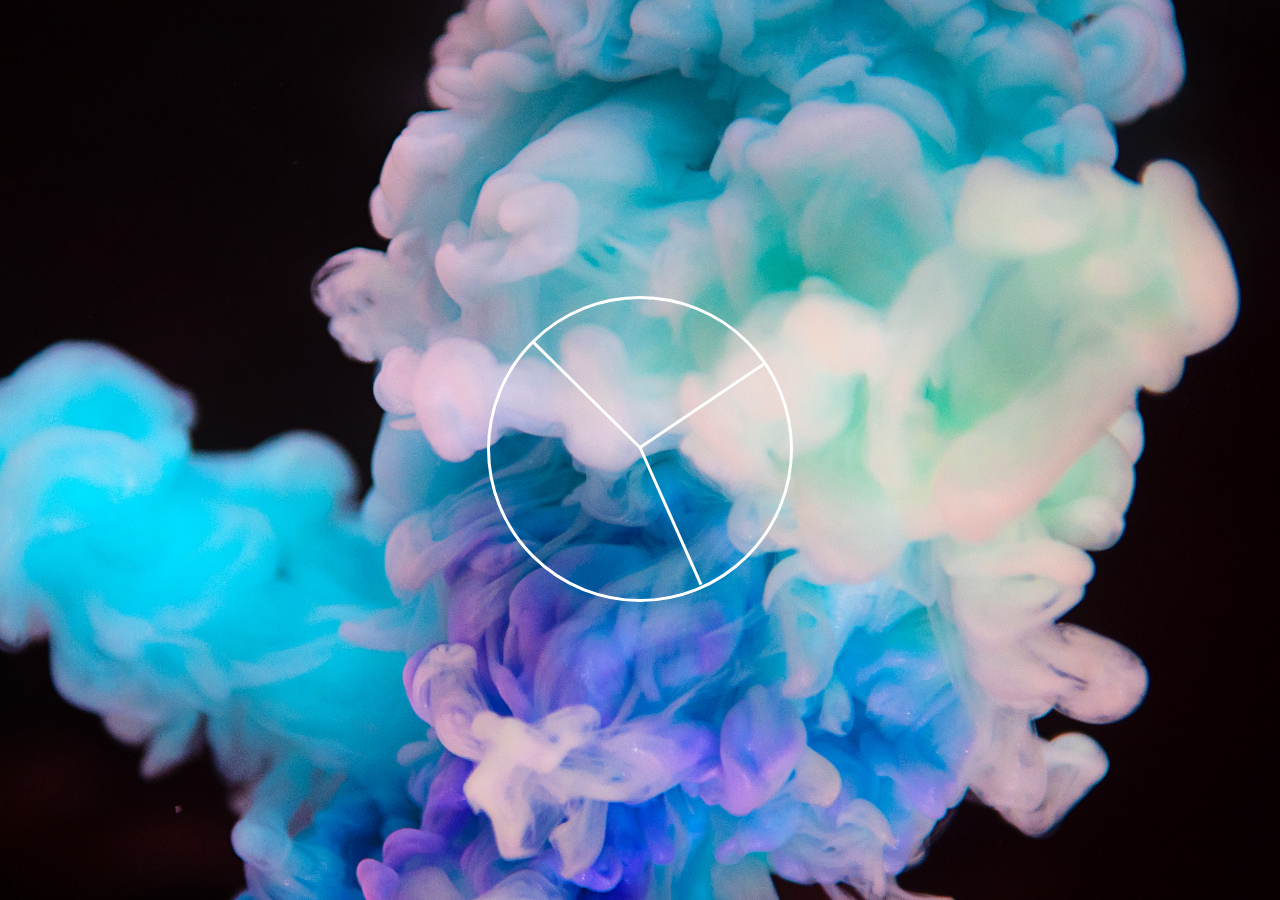
<file: clock/index.html>
<!DOCTYPE html>
<html lang="pl">
<head>
  <meta charset="UTF-8">
  <link rel="stylesheet" href="css/style.css">
  <title>Clock</title>
</head>
<body>
   <div class="clock">
     <div class="clock-face">
       <div class="hand h-hand"></div>
       <div class="hand m-hand"></div>
       <div class="hand s-hand"></div>
     </div>
   </div>
   <script src="js/script.js"></script>
</body>
</html>
</file>
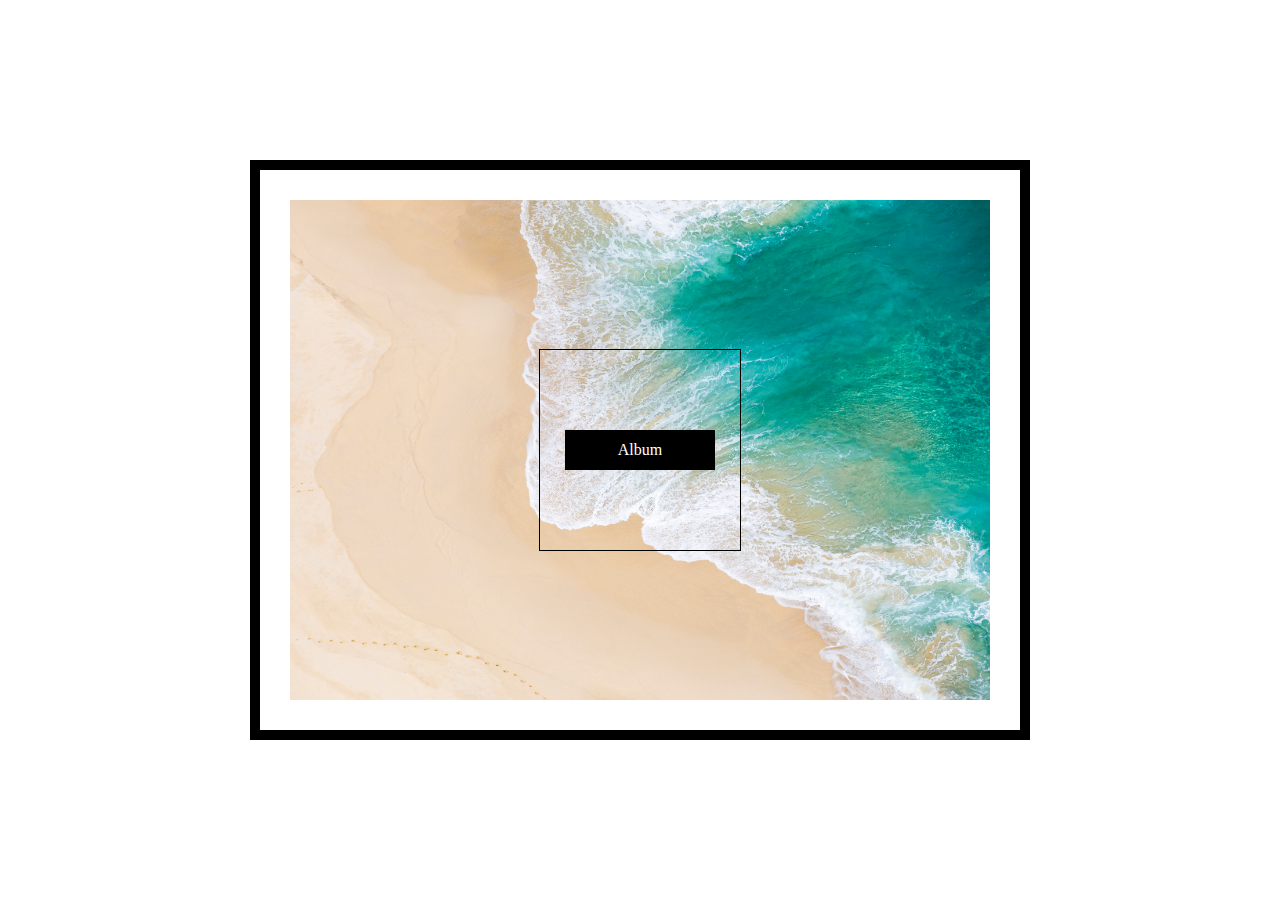
<file: cursor/index.html>
<!DOCTYPE html>
<html lang="en">
<head>
  <meta charset="UTF-8">
  <link rel="stylesheet" href="css/style.css">
  <title>Cursor</title>
</head>
<body>
 <p id="info"></p>
  <div class="border">
    <div class="main">
      <div class="range" onmousemove="bigImg(link)" onmouseout="normalImg(link)">
        <a class="btn" href="#">Album</a>
      </div>
    </div>
  </div>
  <script src="js/script.js"></script>
</body>
</html>
</file>
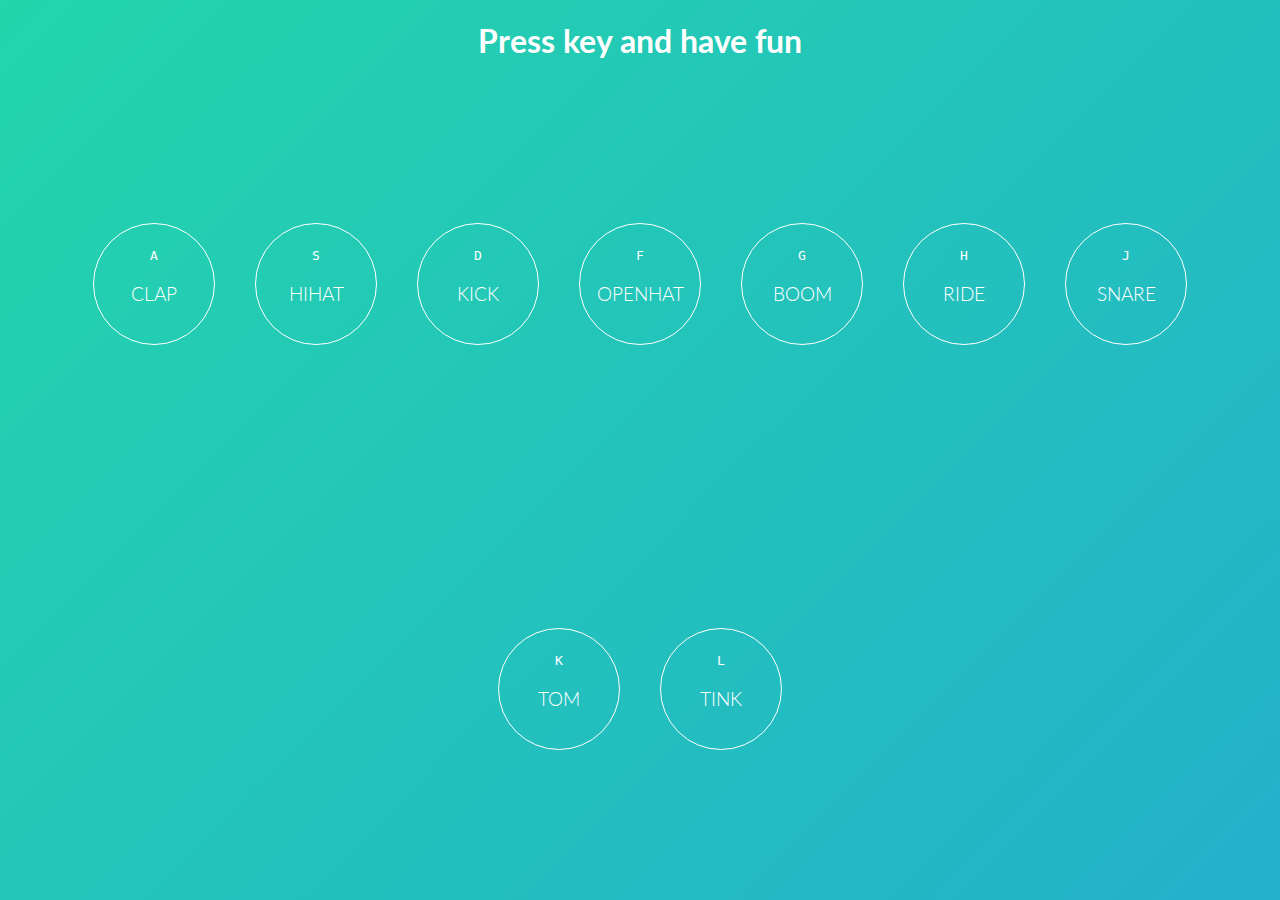
<file: drum-kit/index.html>
<!DOCTYPE html>
<html lang="pl">
<head>
  <meta charset="UTF-8">
  <meta name="viewport" content="width=device-width, initial-scale=1.0">

  <title>Drum Kit</title>
  <link href="https://fonts.googleapis.com/css?family=Lato:100,300" rel="stylesheet">

  <link rel="stylesheet" href="css/style.css">
</head>
<body>
  <h1>Press key and have fun</h1>
   <div class="keys">
     <div data-key="65" class="key">
      <div>
         <kbd>A</kbd>
         <p class="sound">Clap</p>
       </div>
     </div>
     <div data-key="83" class="key">
      <div>
         <kbd>S</kbd>
         <p class="sound">Hihat</p>
       </div>
     </div>
     <div data-key="68" class="key">
      <div>
         <kbd>D</kbd>
         <p class="sound">Kick</p>
       </div>
     </div>
     <div data-key="70" class="key">
      <div>
         <kbd>F</kbd>
         <p class="sound">Openhat</p>
       </div>
     </div>
     <div data-key="71" class="key">
      <div>
         <kbd>G</kbd>
         <p class="sound">Boom</p>
       </div>
     </div>
     <div data-key="72" class="key">
      <div>
         <kbd>H</kbd>
         <p class="sound">Ride</p>
       </div>
     </div>
     <div data-key="74" class="key">
      <div>
         <kbd>J</kbd>
         <p class="sound">Snare</p>
       </div>
     </div>
     <div data-key="75" class="key">
      <div>
         <kbd>K</kbd>
         <p class="sound">Tom</p>
       </div>
     </div>
     <div data-key="76" class="key">
      <div>
         <kbd>L</kbd>
         <p class="sound">Tink</p>
       </div>
     </div>
   </div>
   <audio data-key="65" src="sounds/clap.wav"></audio>
  <audio data-key="83" src="sounds/hihat.wav"></audio>
  <audio data-key="68" src="sounds/kick.wav"></audio>
  <audio data-key="70" src="sounds/openhat.wav"></audio>
  <audio data-key="71" src="sounds/boom.wav"></audio>
  <audio data-key="72" src="sounds/ride.wav"></audio>
  <audio data-key="74" src="sounds/snare.wav"></audio>
  <audio data-key="75" src="sounds/tom.wav"></audio>
  <audio data-key="76" src="sounds/tink.wav"></audio>
 </header>
 
<script>
  function removeTransition(e) {
    if (e.propertyName !== 'transform') return;
    e.target.classList.remove('playing');
  }

  function playSound(e) {
    const audio = document.querySelector(`audio[data-key="${e.keyCode}"]`);
    const key = document.querySelector(`div[data-key="${e.keyCode}"]`);
    if (!audio) return;

    key.classList.add('playing');
    audio.currentTime = 0;
    audio.play();
  }

  const keys = Array.from(document.querySelectorAll('.key'));
  keys.forEach(key => key.addEventListener('transitionend', removeTransition));
  window.addEventListener('keydown', playSound);
</script>
</body>
</html>
</file>
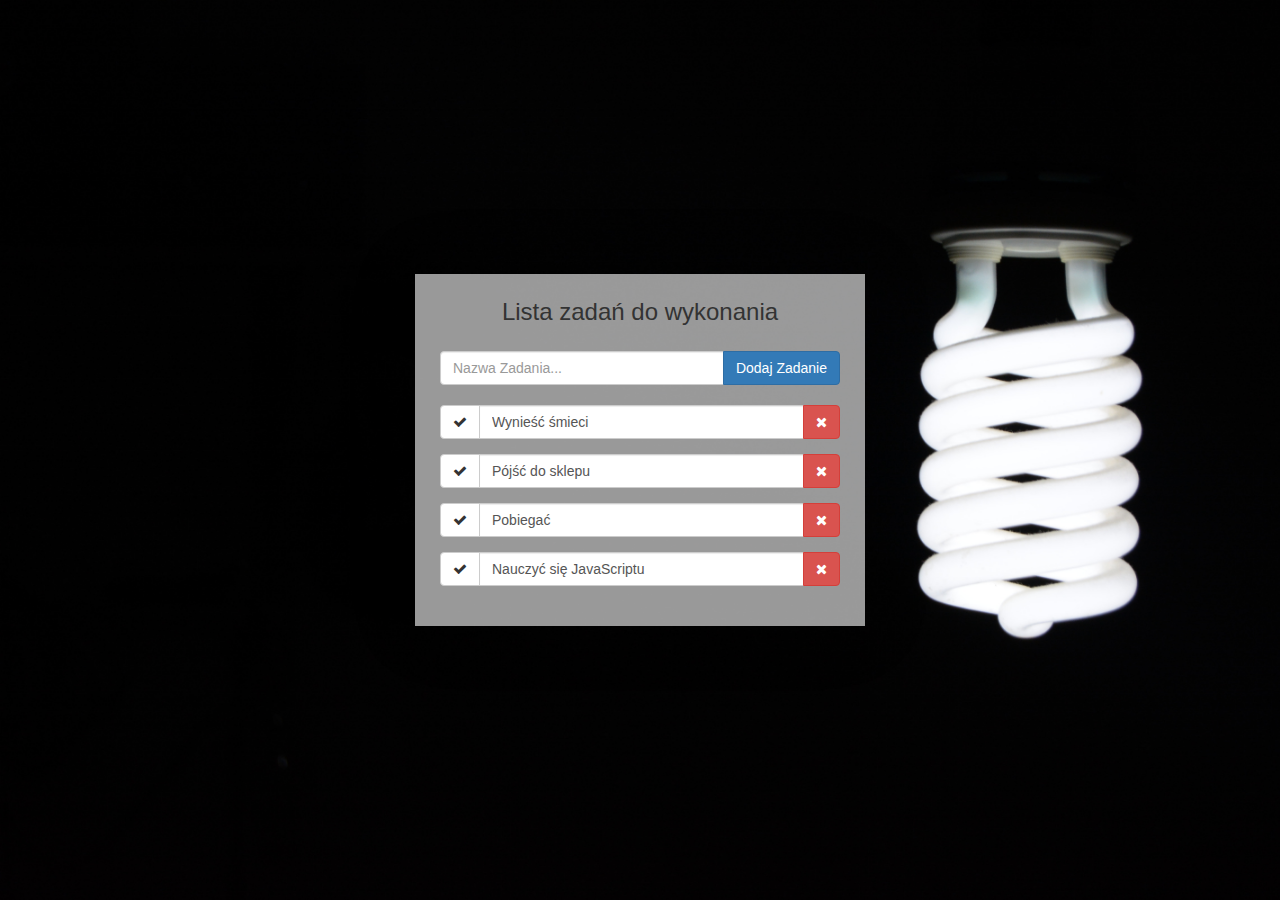
<file: to-do/index.html>
<!DOCTYPE html>
<html lang="en">
<head>
    <meta charset="UTF-8">
    <title>LIsta Zadań</title>
    <link rel="stylesheet" href="https://maxcdn.bootstrapcdn.com/bootstrap/3.3.7/css/bootstrap.min.css" integrity="sha384-BVYiiSIFeK1dGmJRAkycuHAHRg32OmUcww7on3RYdg4Va+PmSTsz/K68vbdEjh4u" crossorigin="anonymous">
    <link rel="stylesheet" href="style.css">
    <link rel="stylesheet" href="https://maxcdn.bootstrapcdn.com/font-awesome/4.7.0/css/font-awesome.min.css">
</head>
<body>
    <main class="app-container">
        <h3 class="text-center">Lista zadań do wykonania</h3>
        <section class="new-task-container">
           <form>
             <div class="input-group">
                 <input type="text" class="form-control" placeholder="Nazwa Zadania...">
                 <span class="input-group-btn">
                     <button class="btn btn-primary" type="submit">Dodaj Zadanie</button>
                 </span>
             </div>  
           </form>
        </section>
        <section class="tasks-container">
            <ul>
            
            </ul>
        </section>
    </main>
    <script src="js/app.js"></script>
    <script src="js/modules/tasks.js"></script>
     <script src="js/modules/new-task.js"></script>
      <script src="js/modules/tasks-list.js"></script>
</body>
</html>
</file>
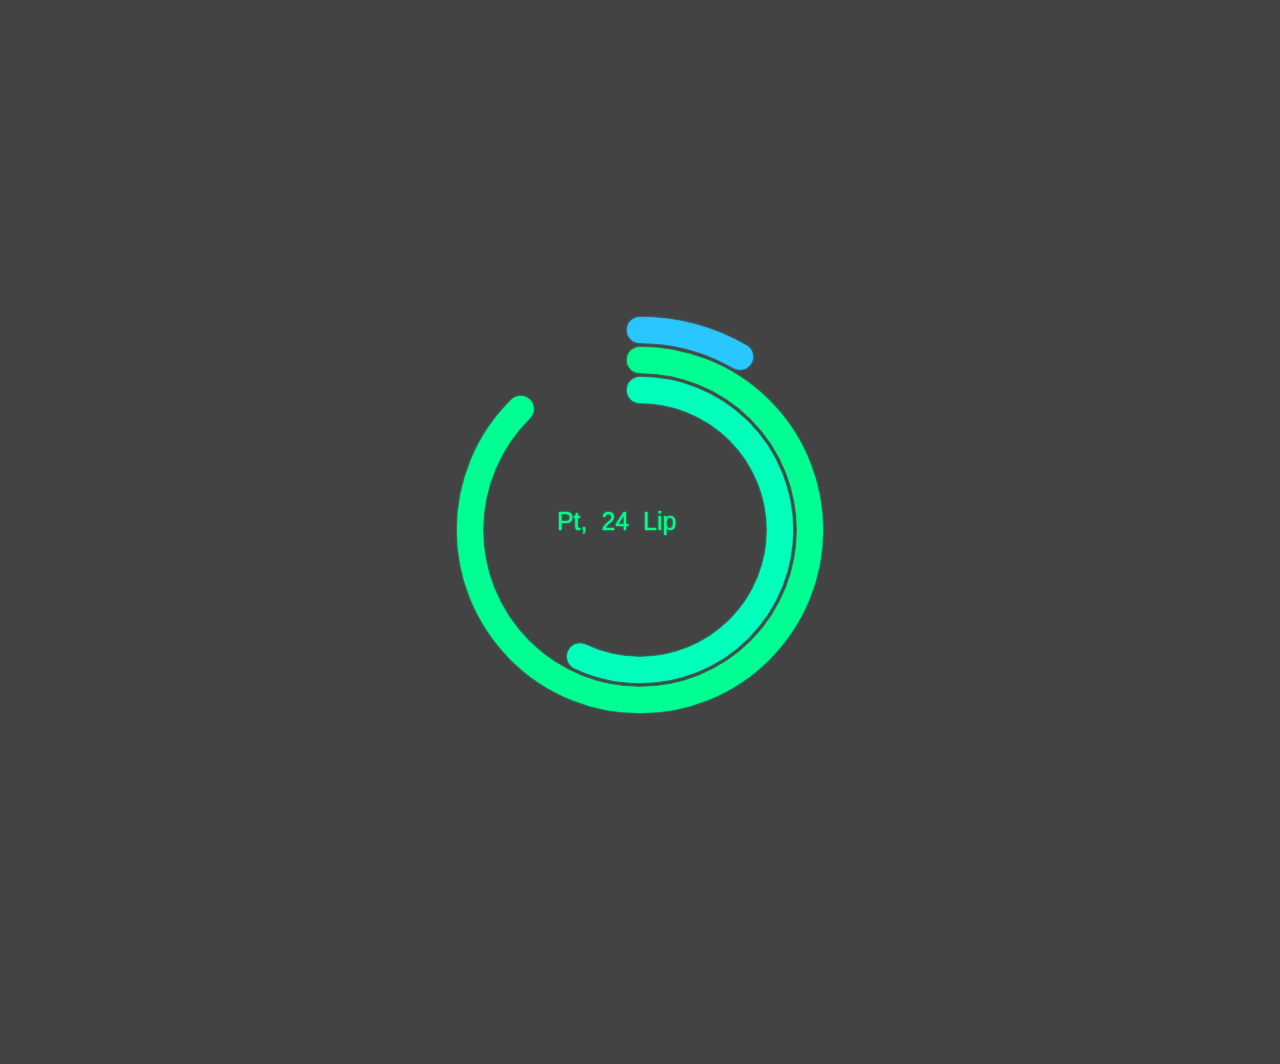
<file: watch/Watch.html>
<!DOCTYPE html>
<html lang="pl">
<head>
    <meta charset="UTF-8">
    <title>Watch Out</title>
    
    <style>
        body{
            background-color: #434343;
        }
        .center {
        width: 500px;
        margin: 280px auto;
        }
    </style>
</head>
<body>
  <div class="center">
   <canvas id='canvas' width="500" height="500"></canvas>
</div>
    <script>
    var canvas = document.getElementById('canvas');
    var ctx = canvas.getContext('2d');
    ctx.lineWidth = 26;
    ctx.lineCap = 'round';
    ctx.shadowBlur = 2;
        
    function degToRad(degree) {
        var factor = Math.PI/180;
        return degree*factor;
    }
        
    function renderTime(){
        var now = new Date();
        var days = [" Niedz, ", " Pon, ", " Wt, ", " Śr, ", " Czw, ", " Pt, ", " Sb, "];
        var mounth= ["Sty", "Lut", "Mar", "Kwi", "Maj", "Cze", "Lip", "Sie", "Wrz", "Paź", "Lis", "Gru"];
        var dzien = days[now.getDay()];
        var miesiac = mounth[now.getMonth()];
        var time = now.toLocaleDateString();
        var hours = now.getHours();
        var minutes = now.getMinutes();
        var seconds = now.getSeconds();
        var milliseconds = now.getMilliseconds();
        var newSeconds = seconds+(milliseconds/1000);
        var newMinuts = minutes+(seconds/60);
        var dateText = dzien + ' ' + now.getDate() + '  ' + miesiac;
        
        //Background
        ctx.fillStyle = '#434343';
        ctx.fillRect(0, 0, 500, 500);
        //Hours
        ctx.beginPath();
        ctx.strokeStyle = '#2ac6ff';
        ctx.shadowColor = '#2ac6ff';
        ctx.arc(250, 250, 200, degToRad(270), degToRad((hours*30)-90));
        ctx.stroke();
        //Minuts
        ctx.beginPath();
        ctx.strokeStyle = '#00ff93';
        ctx.shadowColor = '#00ff93';
        ctx.arc(250, 250, 170, degToRad(270), degToRad((newMinuts*6)-90));
        ctx.stroke();
        //Seconds
        ctx.beginPath();
        ctx.strokeStyle = '#00ffba';
        ctx.shadowColor = '#00ffba';
        ctx.arc(250, 250, 140, degToRad(270), degToRad((newSeconds*6)-90));
        ctx.stroke();
        //Date
        ctx.font = '25px Arial';
        ctx.fillStyle = '#00ff80';
        ctx.fillText(dateText, 160, 250);
//        ctx.fillText(miesiac, 250, 250);
//        ctx.fillText(now.getDate(), 160, 300);
//        //Time
    }
        setInterval(renderTime, 40);
    </script>
</body>
</html>
</file>
<file: clock/css/style.css>
html{
  margin: 0px;
  padding: 0px;
  background-image: url('../img/bg.jpg');
  background-size: cover;
  text-align: center;
}

body{
 display: flex;
  flex:1;
  min-height: 98vh;
  align-items: center;
}

.clock{
  width: 300px;
  height: 300px;
  border: 3px solid #fff;
  border-radius: 50%;
  margin: 50px auto;
  position: relative;
}

.clock-face{
  position: relative;
  width: 100%;
  height: 100%;
  transform: translateY(-3px);
}

.hand{
  width: 50%;
  height: 3px;
  background-color: #fff;
  position: absolute;
  top: 50%;
  transform-origin: 100%;
  transform: rotate(90deg);
  transition: all 0.05;
  transition-timing-function: cubic-bezier(0.1, 2.7, 0.58, 1);
}
</file>
<file: cursor/css/style.css>
body, html {
  display: flex;
  height: 100%;
  margin: 0px;
  box-sizing: border-box;
  justify-content: center;
  align-items: center
}

.border{
  border: 10px solid #000;
}

.main {
    background-image: url("../img/bg.jpg");
    height: 500px;
    width: 700px;
    background-position: center;
    background-repeat: no-repeat;
    background-size: cover;
    margin:30px;
    display: flex;
    align-items: center;
    justify-content: center;
}

.range {
  padding: 100px;
  border: 1px solid black;
}

.btn{
  text-decoration: none;
  background-color: black;
  color: #fff;
  width: 150px;
  height: 40px;
  position: absolute;
  top: 50%;
  left:50%;
  text-align: center;
  line-height: 40px;
  -webkit-transform: translate(-50%, -50%);
  transform: translate(-50%, -50%);
  transition: all 0.2s ease-out;
}

.btn:hover{
  color: #fff;
  background: #000;
  text-decoration: line-through;
}
</file>
<file: drum-kit/css/style.css>
body {
    font-family: 'Lato', sans-serif;
    font-weight: 300;
	text-align: center;
	width: 100wh;
	height: 90vh;
	color: #fff;
	background: linear-gradient(-45deg, #EE7752, #E73C7E, #23A6D5, #23D5AB);
	background-size: 400% 400%;
	-webkit-animation: Gradient 15s ease infinite;
	-moz-animation: Gradient 15s ease infinite;
	animation: Gradient 15s ease infinite;
}

@-webkit-keyframes Gradient {
	0% {
		background-position: 0% 50%
	}
	50% {
		background-position: 100% 50%
	}
	100% {
		background-position: 0% 50%
	}
}

@-moz-keyframes Gradient {
	0% {
		background-position: 0% 50%
	}
	50% {
		background-position: 100% 50%
	}
	100% {
		background-position: 0% 50%
	}
}

@keyframes Gradient {
	0% {
		background-position: 0% 50%
	}
	50% {
		background-position: 100% 50%
	}
	100% {
		background-position: 0% 50%
	}
}

.keys{
  display: flex;
  flex-wrap: wrap;
  min-height: 90vh;
  align-items: center;
  justify-content: center;
}

.key{
  border: 1px solid #ffffff;
  border-radius: 50%;
  width: 120px;
  height: 120px;
  margin: 20px;
  display: flex;
  align-items: center;
  justify-content: center;
  transition: all .07s ease;
}

.playing {
  transform: scale(1.1);
}

.sound {
  font-size: 1.2rem;
  text-transform: uppercase;
  color: #ffffff;
}
</file>
<file: to-do/style.css>
html, body{
    width: 100%;
    height: 100%;
}

body {
    background-image: url('background.jpg');
    background-repeat: no-repeat;
    background-size: cover;
    display: flex;
    justify-content: center;
    align-items: center;
}

.app-container {
    max-width: 450px;
    width: 100%;
    padding: 25px;
    background-color: rgba(255,255,255,0.6);
    box-shadow: 0 0 62px rgba(0,0,0,0.2);
}

.app-container h3 {
    margin: 0 0 25px;
}
/*New task*/

.new-task-container {
    margin-bottom: 20px;
}

/*task list*/

.tasks-container ul {
    margin: 0;
    padding: 0;
    list-style: none;
}

.single-task {
    margin-bottom: 15px;
}
</file>
